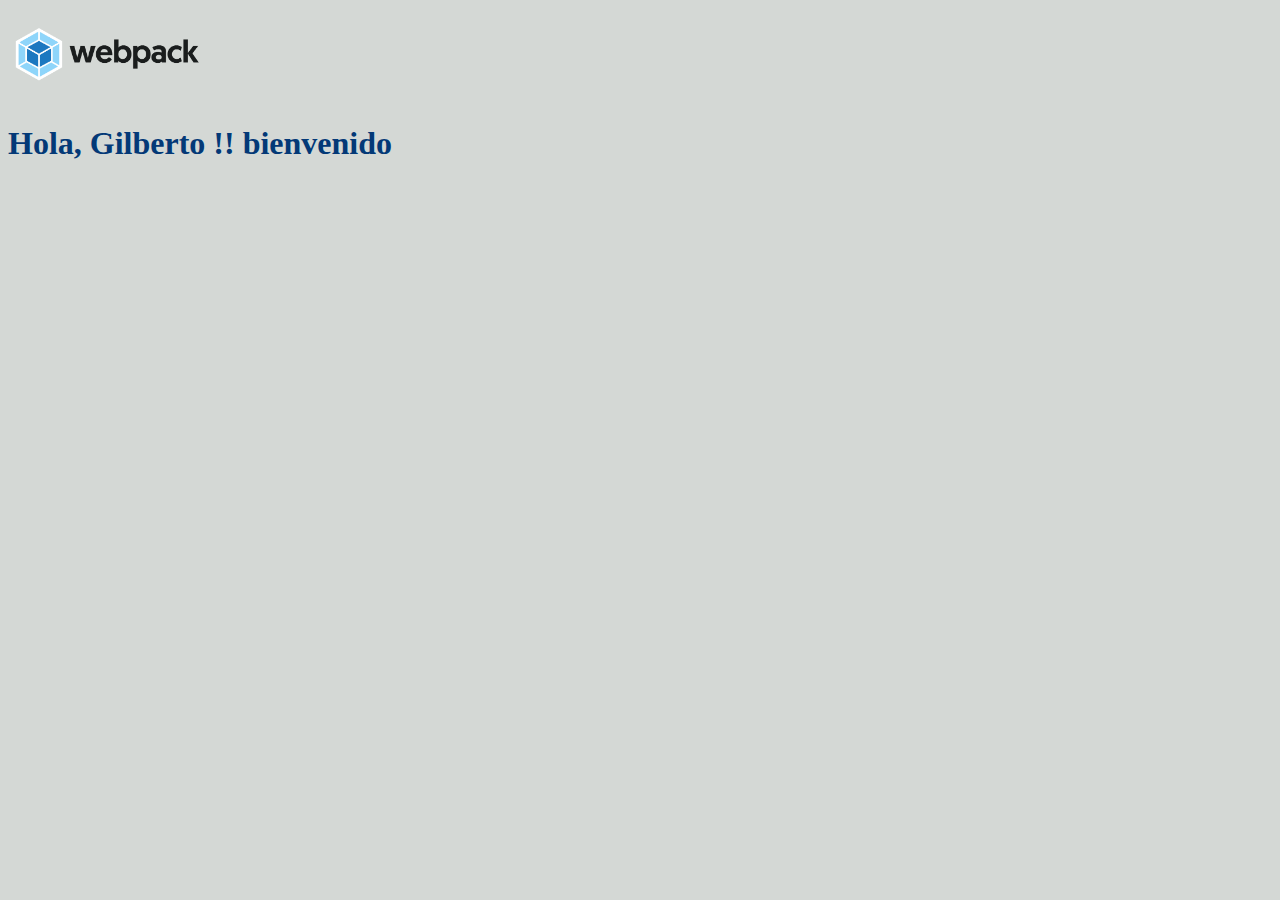
<file: docs/index.html>
<!doctype html><html lang="en"><head><meta charset="UTF-8"><meta name="viewport" content="width=device-width,initial-scale=1"><title>WebPack</title><link href="main.fa34f204cfaa349c84c9.css" rel="stylesheet"></head><body><img src="assets/webpack.png" alt="WebPack-Logo" class="logo-webpack"><script src="main.821162fe8b9d800dc44a.js"></script></body></html>
</file>
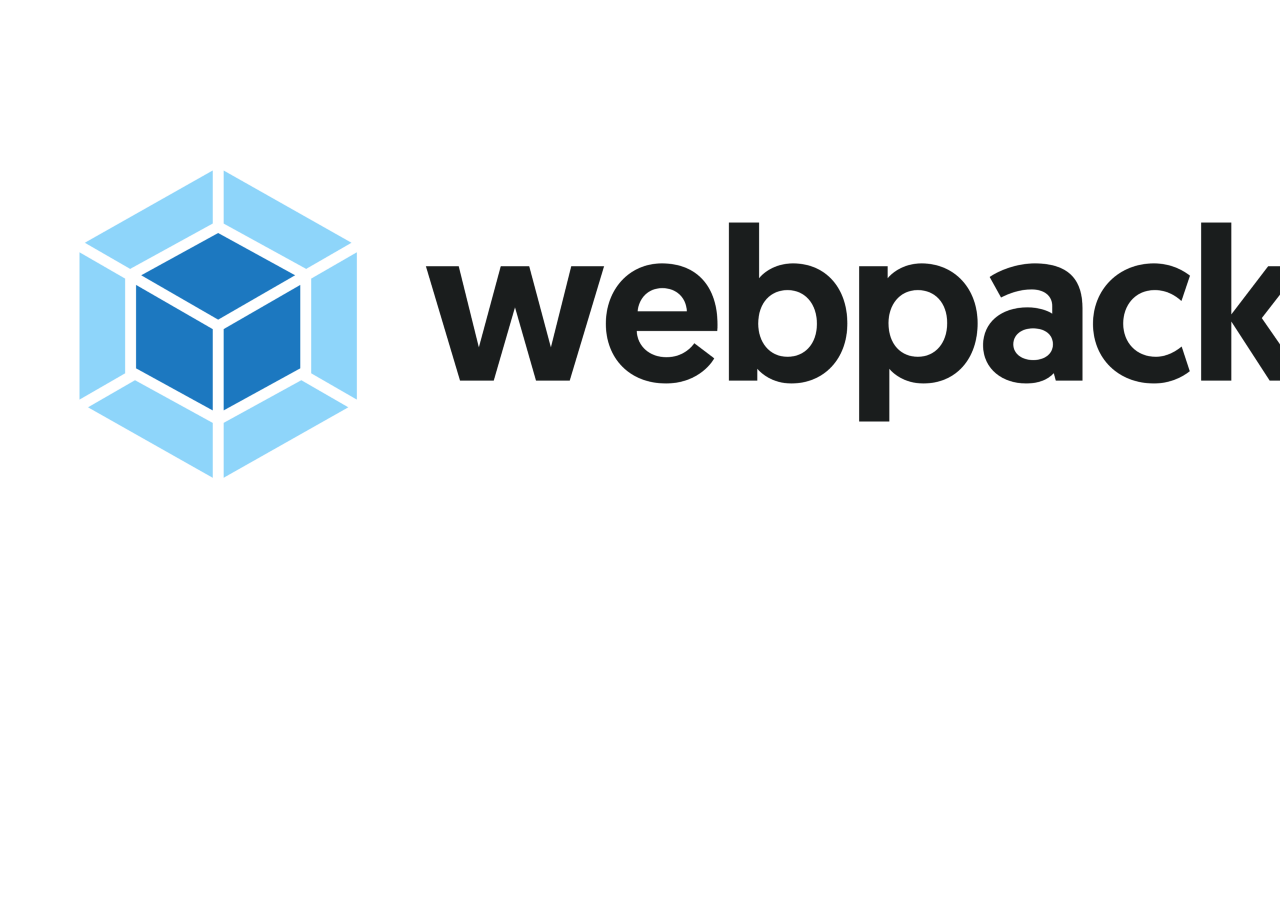
<file: src/index.html>
<!DOCTYPE html>
<html lang="en">
<head>
    <meta charset="UTF-8">
    <meta name="viewport" content="width=device-width, initial-scale=1.0">
    <title>WebPack</title>
</head>
<body>
    
    <img src="assets/webpack.png" alt="WebPack-Logo" class="logo-webpack">

    <!-- Comentarios Test 1 -->

    <!-- Comentarios Test 4 -->

    <!-- Comentarios Test 3 -->    
</body>
</html>
</file>
<file: docs/main.fa34f204cfaa349c84c9.css>
body,html{background-color:#d4d8d5}.logo-webpack{width:200px}
</file>
